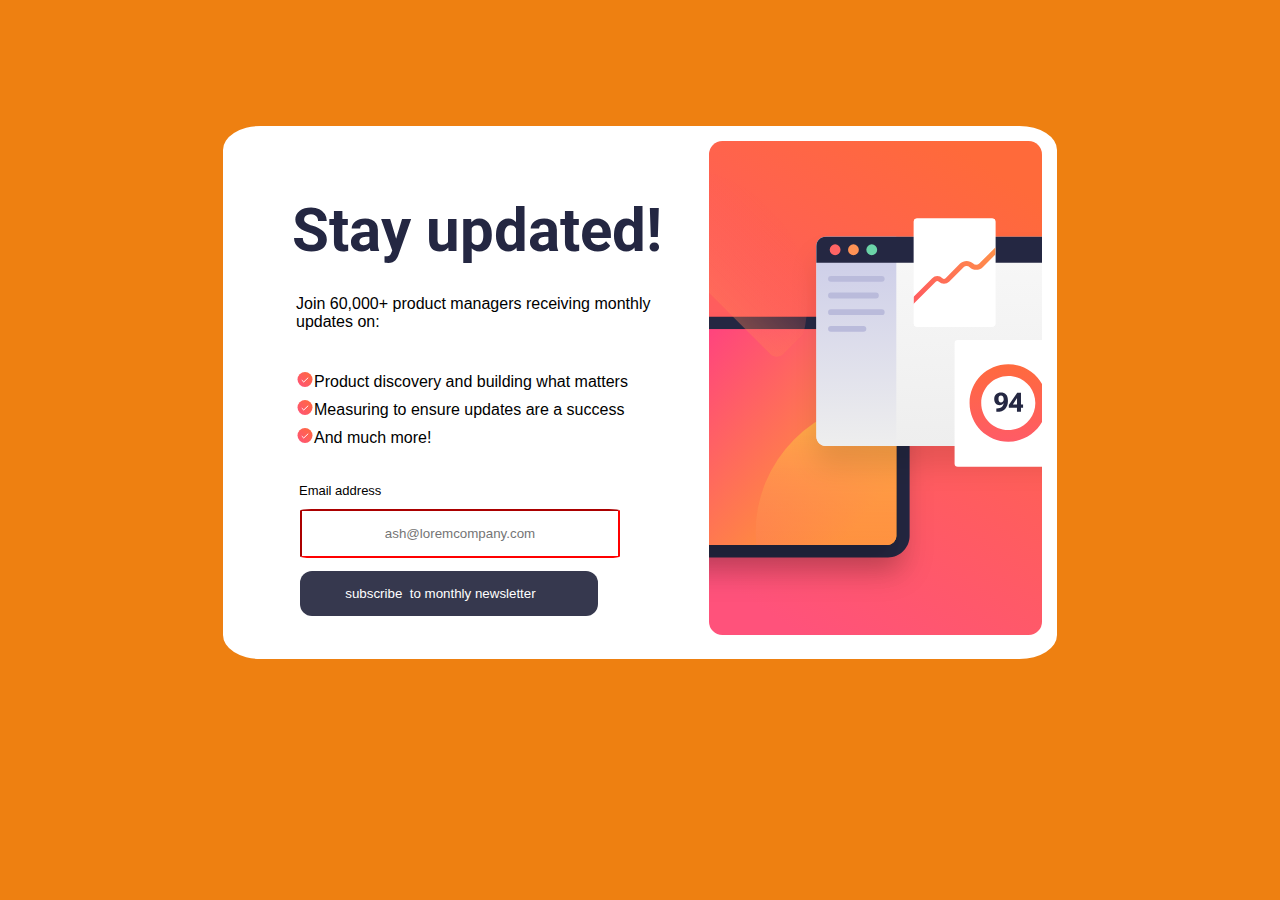
<file: index.html>
<!DOCTYPE html>
<html lang="en">
<head>
  <meta charset="UTF-8">
  <meta name="viewport" content="width=device-width, initial-scale=1.0"> <!-- displays site properly based on user's device -->

  <link rel="icon" type="image/png" sizes="32x32" href="./assets/images/favicon-32x32.png">
  <link  rel="stylesheet" href="style.css">
  <link href="https://fonts.googleapis.com/css2?family=Roboto:ital,wght@0,900;1,700&display=swap" rel="stylesheet">
 <link rel="stylesheet" href="https://fonts.googleapis.com/css2?family=Material+Symbols+Outlined:opsz,wght,FILL,GRAD@20..48,100..700,0..1,-50..200" />
 <link href="https://cdn.jsdelivr.net/npm/bootstrap@5.3.2/dist/css/bootstrap.min.css" rel="stylesheet" integrity="sha384-TDNEpUTHQoQUJMHLrErGJyHg89uy71MyuHG1MXxSR1GAsXEV/Dwwykc2MPK8M2HN" crossorigin="anonymous">
  <title>Frontend Mentor | Newsletter sign-up form with success message</title>
  <script src="https://cdn.jsdelivr.net/npm/@popperjs/core@2.11.8/dist/umd/popper.min.js" integrity="sha384-I7E8VVD/ismYTF4hNIPjVp/Zjvgyol6VFvRkX/vR+Vc4jQkC+hVqc2pM8ODewa9r" crossorigin="anonymous"></script>
  <script src="https://cdn.jsdelivr.net/npm/bootstrap@5.3.2/dist/js/bootstrap.min.js" integrity="sha384-BBtl+eGJRgqQAUMxJ7pMwbEyER4l1g+O15P+16Ep7Q9Q+zqX6gSbd85u4mG4QzX+" crossorigin="anonymous"></script>
 <script src="https://cdn.jsdelivr.net/npm/bootstrap@5.3.2/dist/js/bootstrap.bundle.min.js" integrity="sha384-C6RzsynM9kWDrMNeT87bh95OGNyZPhcTNXj1NW7RuBCsyN/o0jlpcV8Qyq46cDfL" crossorigin="anonymous"></script>
  <!-- Feel free to remove these styles or customise in your own stylesheet 👍 -->
  <!-- <style>
    .attribution { font-size: 11px; text-align: center; }
    .attribution a { color: hsl(228, 45%, 44%); }
  </style> -->
</head>
<body >

  <!-- Sign-up form start -->
  <div class="head"> 
    
 <div class="main clearfix"> 
   
  <div class="container">    
     <img class="img1" src="assets/images/illustration-sign-up-desktop.svg">   
     <div class="Stay"> 
      <div class="bad">
        <h2>  Stay updated!  </h2>
        <p> Join 60,000+ product managers receiving monthly updates on: </p>
      </div>         

    
      <ul class="list" onsubmit="return false;">     
    <li class="li"> <img class="img2"  src="assets/images/icon-success.svg">Product discovery and building what matters </li> 
    <l class="li"><img  class="img2"  src="assets/images/icon-success.svg">Measuring to ensure updates are a success </li> 
    <li class="li"><img  class="img2"  src="assets/images/icon-success.svg">And much more!</li>
  </ul>
<div class="go"> 
 <form class="form-group form">
      <span class="email">Email address</span>
      <input  type="email" class="form-control input" id="exampleFormControlInput1" placeholder="ash@loremcompany.com" required >
      
    <!-- <button  type="button"  > <a href="box.html" target="_top"> subscribe  to monthly newsletter  </link>   -->
      <input type="submit"  class="Go"  value="subscribe  to monthly newsletter"  > 
    </form>
      </div>
      
    </div>

</div> 
 </div>
</div>

  

</body>
</html>
</file>
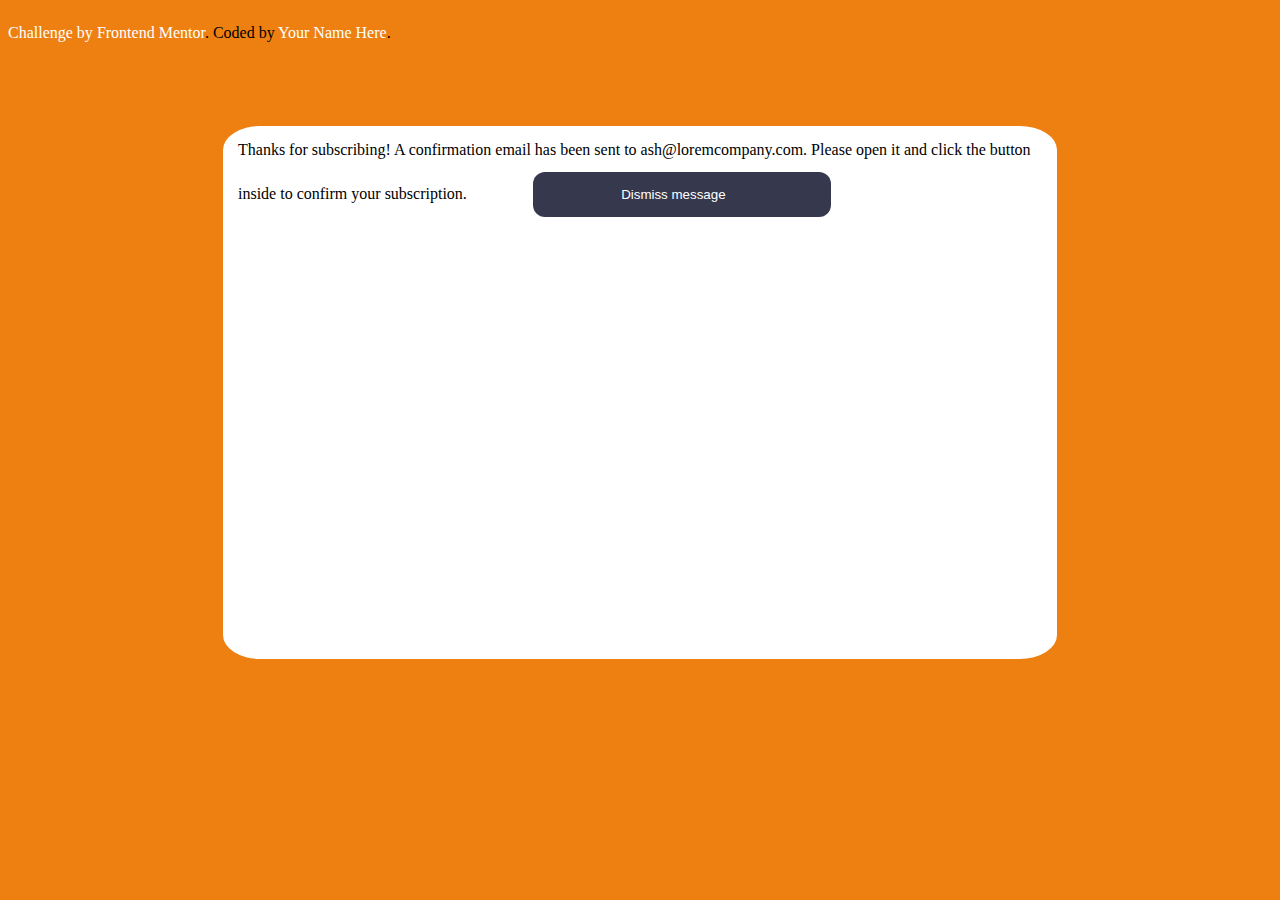
<file: box.html>
<!DOCTYPE html>
<html lang="en">
<head>
  <meta charset="UTF-8">
  <meta name="viewport" content="width=device-width, initial-scale=1.0">
  <title>success message</title>
  <link rel="stylesheet" href="style.css">
</head>
<body>
  
<div class="head">
  <div class="main" >     

  <!-- Success message start -->

  Thanks for subscribing!

  A confirmation email has been sent to ash@loremcompany.com. 
  Please open it and click the button inside to confirm your subscription.

  <button type="button">  <a href="index.html">Dismiss message </button> 
    
  </div>
</div>
  <!-- Success message end --></p>
  <div class="attribution">
      Challenge by <a href="https://www.frontendmentor.io?ref=challenge" target="_blank">Frontend Mentor</a>. 
      Coded by <a href="#">Your Name Here</a>.
    </div>
</body>
</html>
</file>
<file: style.css>
body {
        background-color: hsl(30, 87%, 50%);
        font-size: 16px;
      }
    
.container {
    font-family:  sans-serif;

    
       }
        
.main{
    background-color:hsl(0, 0%, 100%);
    position: absolute;
    height: 503px;
    width: 804px;
    top: 14%;
    border-radius:4.5%;
    border: 15px solid hsl(0, 0%, 100%);
    display: block;
    align-items: center;
}      

.head{
display: flex;
justify-content: center;
align-items: center;

}

h2{
    display: block;
    font-size :60px;
    text-align : center;
    color:hsl(234, 29%, 20%); 
    font-weight: 700;
    margin: 0px;
    padding-top: 54px;
    padding-left: 7px;
    font-family: 'Roboto';
    padding-bottom: 13px;
}
span{
 
    font-weight: 400;
    padding-bottom: 20px;
    padding-left: 61px;
    font-size: 13px;

}
/* .clearfix::after {
    content: "";
    clear: both;
    display: table;
  } */



.material-symbols-outlined {
  font-variation-settings:
  'FILL' 0,
  'wght' 400,
  'GRAD' 0,
  'opsz' 24
}
.img1{
width: auto;
float: right;
height: 494px;
}

button{
    background-color: hsl(235, 18%, 26%);
    cursor: pointer;
    color: white;
    padding: 15px 32px 15px 15px;
    border: none;
    margin: 0px;
    margin-left: 62px;
    margin-top: 0px;
    width: 298px;
    margin-top: 13px;
    border-radius: 12px;
}
 
.list{
 padding: 16px;
 display: block;
 font-size: 16px;
 list-style-type:none;
 padding-left: 58px;
 text-align: start;
 
}
.img2{
    width:18px;height:15px  
}
p{
    padding-left: 58px;
}
button:hover {background-color: hsl(4, 100%, 67%)}

.input{
     padding:10px;
     width: 296px;
     border-radius: 3.5%;
     border-color: white;
     height: 25px;
     margin: 0px;
     text-align: center;
     margin-left: 62px;
     margin-top: -9px;
 
}

.Stay{
     display: block;
     
     align-items: center;
}
.bad{
    padding: 0%;
}
.go{
    display: initial;
}

.email{
    display: block;
    margin-top: -23px;

}
.form{
    display: initial;
    padding-left: 20px;
}
li{
    margin: 9px;
    margin-left: 0px;
}
form[data-members-form] .error,
form[data-members-form] .success {
  display: none;
}

form[data-members-form].error .error {
    display: block;
  }
  
  form[data-members-form].success .success {
    display: block;
  }

  a{
    color: white;
    text-decoration: none;
  }

  .Go{
    background-color: hsl(235, 18%, 26%);
    cursor: pointer;
    color: white;
    padding: 15px 32px 15px 15px;
    border: none;
    margin: 0px;
    margin-left: 62px;
    margin-top: 0px;
    width: 298px;
    margin-top: 13px;
    border-radius: 12px;
  }
  input:invalid {
    border-color: red;
  }


  @media only screen and (max-width: 375px) {body {
    background-color: hsl(236, 36%, 77%);
    font-size: 16px;
  }
}
</file>
